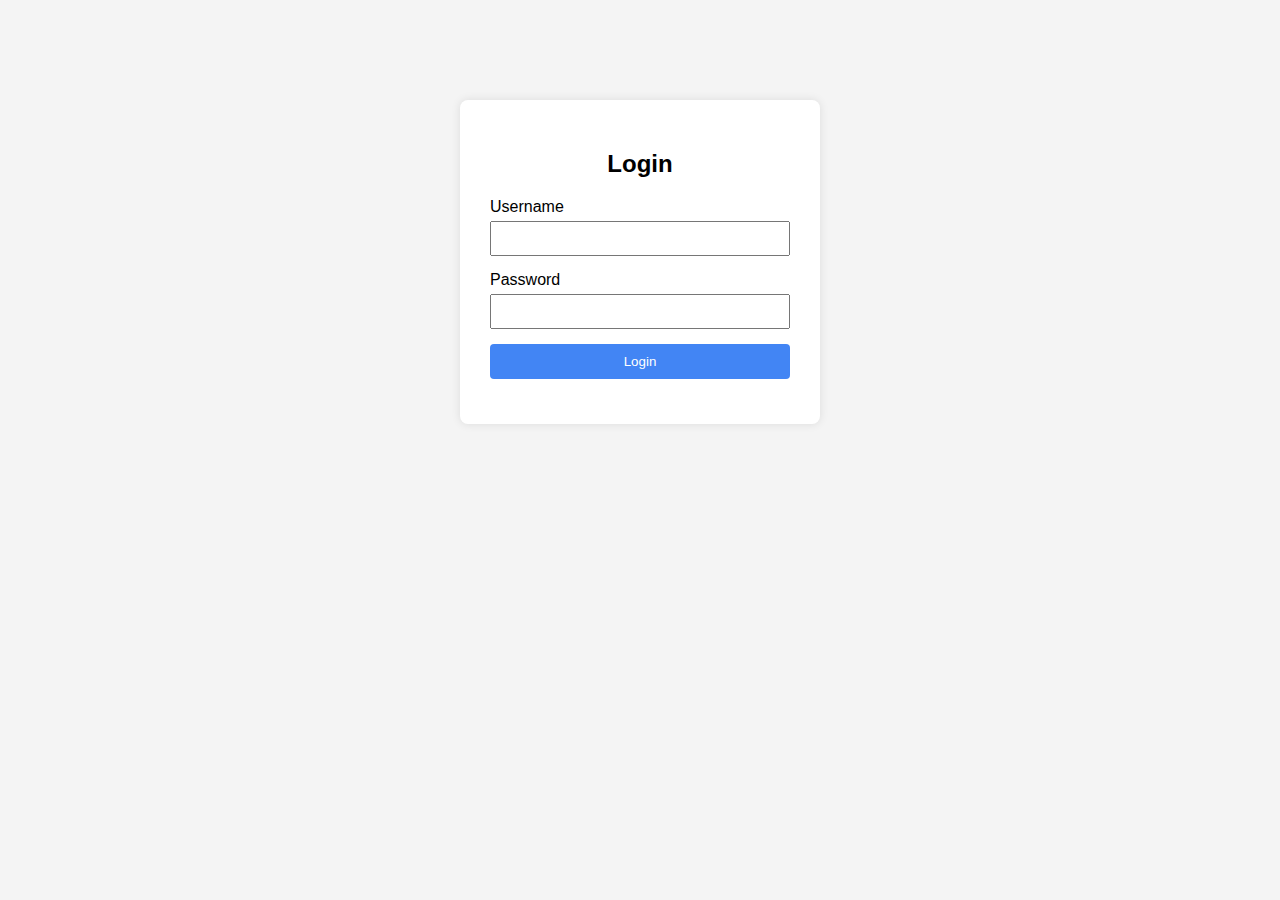
<file: index.html>
<!DOCTYPE html>
<html lang="en">
<head>
  <meta charset="UTF-8">
  <title>Login Form</title>
    <link rel="stylesheet" href="style.css">
</head>
<body>
  <div class="login-container">
    <h2>Login</h2>
    <form action="/login" method="POST">
      <div class="form-group">
        <label for="username">Username</label>
        <input type="text" id="username" name="username" required />
      </div>
      <div class="form-group">
        <label for="password">Password</label>
        <input type="password" id="password" name="password" required />
      </div>
      <div class="form-group">
        <button type="submit">Login</button>
      </div>
    </form>
  </div>
</body>
</html>
</file>
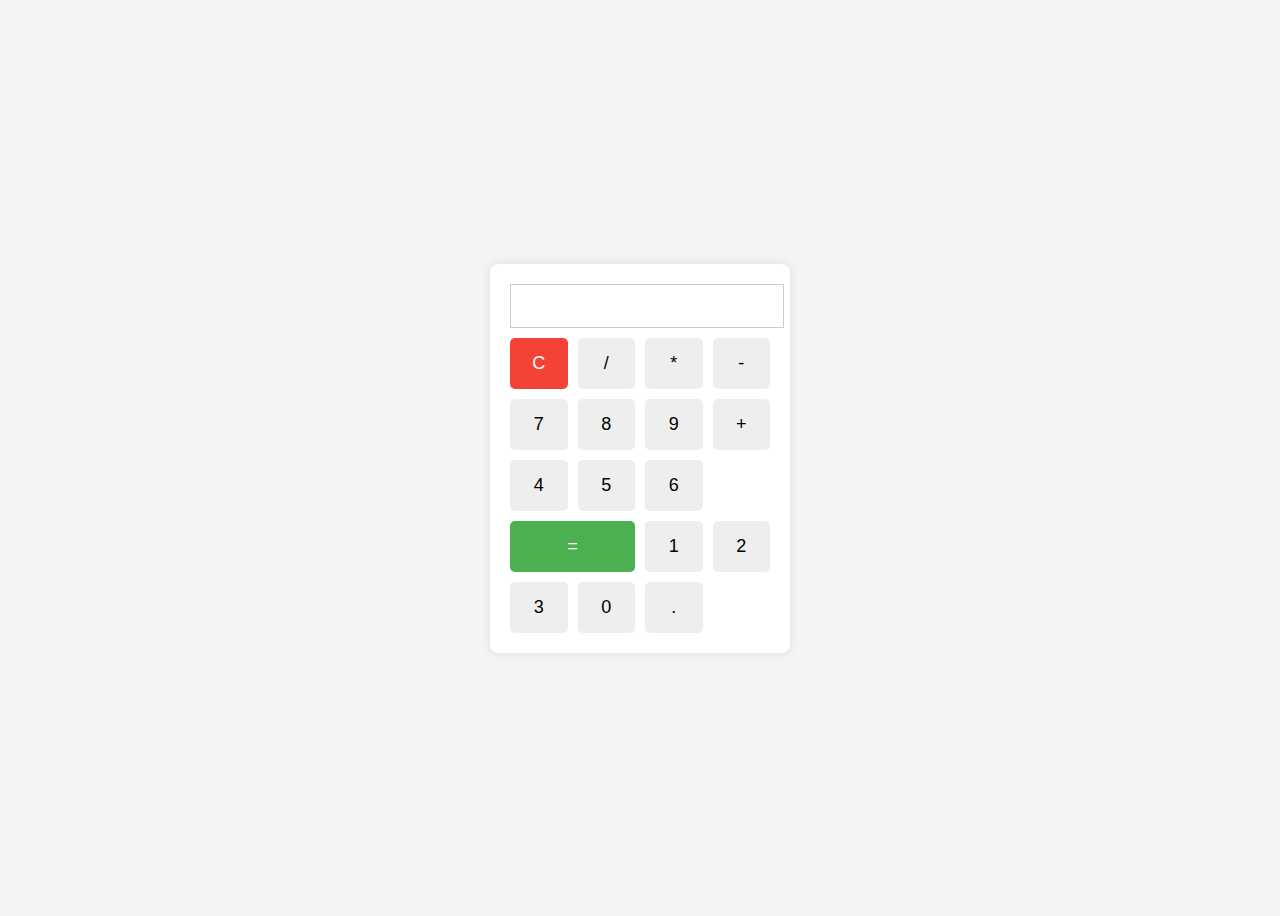
<file: Demo_pull_request/index.html>
<!DOCTYPE html>
<html lang="en">
<head>
  <meta charset="UTF-8">
  <title>Simple Calculator</title>
  <style>
    body {
      font-family: Arial, sans-serif;
      background: #f4f4f4;
      display: flex;
      justify-content: center;
      align-items: center;
      height: 100vh;
    }

    .calculator {
      background: #fff;
      padding: 20px;
      border-radius: 8px;
      box-shadow: 0 0 10px rgba(0,0,0,0.1);
      width: 260px;
    }

    .display {
      width: 100%;
      height: 40px;
      font-size: 24px;
      margin-bottom: 10px;
      text-align: right;
      padding-right: 10px;
      border: 1px solid #ccc;
    }

    .buttons {
      display: grid;
      grid-template-columns: repeat(4, 1fr);
      gap: 10px;
    }

    .buttons button {
      padding: 15px;
      font-size: 18px;
      border: none;
      background: #eee;
      cursor: pointer;
      border-radius: 5px;
      transition: background 0.2s;
    }

    .buttons button:hover {
      background: #ddd;
    }

    .buttons .equal {
      grid-column: span 2;
      background: #4CAF50;
      color: white;
    }

    .buttons .equal:hover {
      background: #45a049;
    }

    .buttons .clear {
      background: #f44336;
      color: white;
    }

    .buttons .clear:hover {
      background: #e53935;
    }
  </style>
</head>
<body>

  <div class="calculator">
    <input type="text" class="display" id="display" readonly>
    <div class="buttons">
      <button onclick="clearDisplay()" class="clear">C</button>
      <button onclick="appendValue('/')">/</button>
      <button onclick="appendValue('*')">*</button>
      <button onclick="appendValue('-')">-</button>

      <button onclick="appendValue('7')">7</button>
      <button onclick="appendValue('8')">8</button>
      <button onclick="appendValue('9')">9</button>
      <button onclick="appendValue('+')">+</button>

      <button onclick="appendValue('4')">4</button>
      <button onclick="appendValue('5')">5</button>
      <button onclick="appendValue('6')">6</button>
      <button onclick="calculate()" class="equal">=</button>

      <button onclick="appendValue('1')">1</button>
      <button onclick="appendValue('2')">2</button>
      <button onclick="appendValue('3')">3</button>

      <button onclick="appendValue('0')">0</button>
      <button onclick="appendValue('.')">.</button>
    </div>
  </div>

  <script>
    const display = document.getElementById('display');

    function appendValue(value) {
      display.value += value;
    }

    function clearDisplay() {
      display.value = '';
    }

    function calculate() {
      try {
        display.value = eval(display.value);
      } catch (e) {
        display.value = 'Error';
      }
    }
  </script>

</body>
</html>
</file>
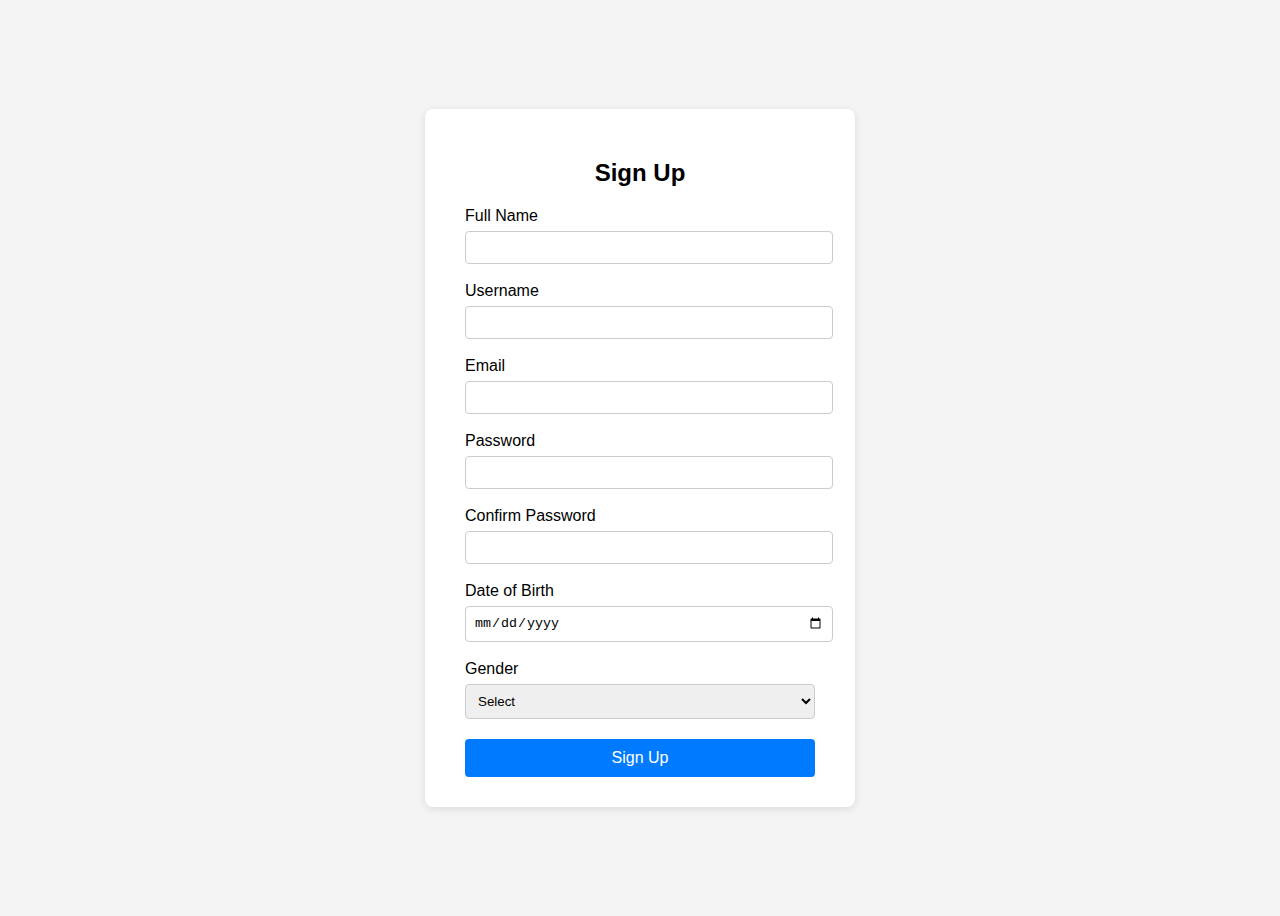
<file: signup.html>
<!DOCTYPE html>
<html lang="en">
<head>
    <meta charset="UTF-8">
    <title>Signup Page</title>
    <link rel="stylesheet" href="signup.css">
</head>
<body>
    <div class="signup-container">
        <h2>Sign Up</h2>
        <form>
            <label for="name">Full Name</label>
            <input type="text" id="name" name="name" required>

            <label for="username">Username</label>
            <input type="text" id="username" name="username" required>

            <label for="email">Email</label>
            <input type="email" id="email" name="email" required>

            <label for="password">Password</label>
            <input type="password" id="password" name="password" required>

            <label for="confirm-password">Confirm Password</label>
            <input type="password" id="confirm-password" name="confirm-password" required>

            <label for="dob">Date of Birth</label>
            <input type="date" id="dob" name="dob">

            <label for="gender">Gender</label>
            <select id="gender" name="gender">
                <option value="">Select</option>
                <option value="female">Female</option>
                <option value="male">Male</option>
                <option value="other">Other</option>
            </select>

            <button type="submit">Sign Up</button>
        </form>
    </div>
</body>
</html>
</file>
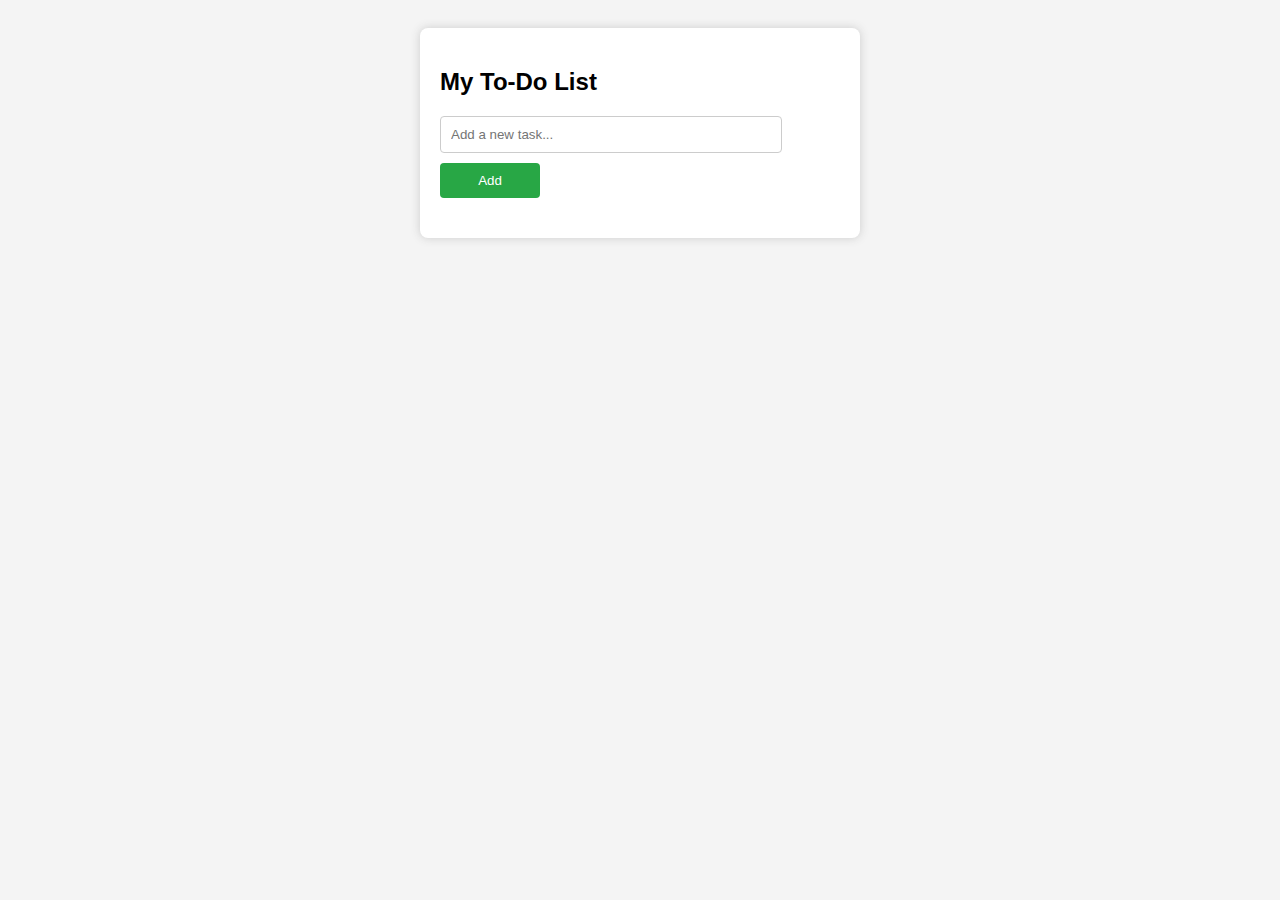
<file: to-do/to-do-list.html>
<!DOCTYPE html>
<html lang="en">
<head>
  <meta charset="UTF-8">
  <title>To-Do List</title>
  <style>
    body {
      font-family: Arial, sans-serif;
      background: #f4f4f4;
      padding: 20px;
    }
    #todo-container {
      max-width: 400px;
      margin: auto;
      background: white;
      padding: 20px;
      border-radius: 8px;
      box-shadow: 0 0 10px #ccc;
    }
    input[type="text"] {
      width: 80%;
      padding: 10px;
      margin-right: 10px;
      border: 1px solid #ccc;
      border-radius: 4px;
    }
    button {
      margin-top: 10px;
      padding: 10px;
      background-color: #28a745;
      color: white;
      border: none;
      border-radius: 4px;
      cursor: pointer;
      width: 100px;
    }
    ul {
      list-style-type: none;
      padding: 0;
      margin-top: 20px;
    }
    li {
      padding: 10px;
      background: #f9f9f9;
      border-bottom: 1px solid #eee;
      display: flex;
      justify-content: space-between;
      align-items: center;
    }
    li.completed {
      text-decoration: line-through;
      color: gray;
    }
    .delete-btn {
      background: #dc3545;
      color: white;
      border: none;
      padding: 5px 8px;
      border-radius: 3px;
      cursor: pointer;
    }
  </style>
</head>
<body>

  <div id="todo-container">
    <h2>My To-Do List</h2>
    <input type="text" id="task-input" placeholder="Add a new task..." />
    <button onclick="addTask()">Add</button>
    <ul id="task-list"></ul>
  </div>

  <script>
    // Load tasks from localStorage
    window.onload = function () {
      const tasks = JSON.parse(localStorage.getItem('tasks')) || [];
      tasks.forEach(task => renderTask(task.text, task.completed));
    };

    function addTask() {
      const input = document.getElementById('task-input');
      const taskText = input.value.trim();
      if (taskText === '') return;

      renderTask(taskText, false);
      saveTask(taskText, false);
      input.value = '';
    }

    function renderTask(text, completed) {
      const li = document.createElement('li');
      li.textContent = text;
      if (completed) li.classList.add('completed');

      li.addEventListener('click', () => {
        li.classList.toggle('completed');
        updateStorage();
      });

      const deleteBtn = document.createElement('button');
      deleteBtn.textContent = 'Delete';
      deleteBtn.className = 'delete-btn';
      deleteBtn.onclick = (e) => {
        e.stopPropagation(); // Prevent toggling completion
        li.remove();
        updateStorage();
      };

      li.appendChild(deleteBtn);
      document.getElementById('task-list').appendChild(li);
    }

    function saveTask(text, completed) {
      const tasks = JSON.parse(localStorage.getItem('tasks')) || [];
      tasks.push({ text, completed });
      localStorage.setItem('tasks', JSON.stringify(tasks));
    }

    function updateStorage() {
      const items = document.querySelectorAll('#task-list li');
      const tasks = [];
      items.forEach(item => {
        tasks.push({
          text: item.firstChild.textContent,
          completed: item.classList.contains('completed')
        });
      });
      localStorage.setItem('tasks', JSON.stringify(tasks));
    }
  </script>

</body>
</html>
</file>
<file: style.css>
body {
    font-family: Arial, sans-serif;
    background-color: #f4f4f4;
}

.login-container {
    width: 300px;
    margin: 100px auto;
    padding: 30px;
    background-color: #fff;
    border-radius: 8px;
    box-shadow: 0 0 10px rgba(0, 0, 0, 0.1);
}

.login-container h2 {
    text-align: center;
}

.form-group {
    margin-bottom: 15px;
}

.form-group label {
    display: block;
    margin-bottom: 5px;
}

.form-group input {
    width: 100%;
    padding: 8px;
    box-sizing: border-box;
}

.form-group button {
    width: 100%;
    padding: 10px;
    background-color: #4285F4;
    color: white;
    border: none;
    border-radius: 4px;
    cursor: pointer;
}

.form-group button:hover {
    background-color: #357ae8;
}
</file>
<file: signup.css>
body {
            font-family: Arial, sans-serif;
            background: #f4f4f4;
            display: flex;
            justify-content: center;
            align-items: center;
            height: 100vh;
        }

        .signup-container {
            background: #fff;
            padding: 30px 40px;
            border-radius: 8px;
            box-shadow: 0 2px 8px rgba(0, 0, 0, 0.1);
            width: 350px;
        }

        .signup-container h2 {
            text-align: center;
            margin-bottom: 20px;
        }

        .signup-container label {
            display: block;
            margin-bottom: 6px;
            margin-top: 14px;
        }

        .signup-container input,
        .signup-container select {
            width: 100%;
            padding: 8px;
            margin-bottom: 4px;
            border: 1px solid #ccc;
            border-radius: 4px;
        }

        .signup-container button {
            width: 100%;
            padding: 10px;
            background: #007bff;
            color: #fff;
            border: none;
            border-radius: 4px;
            margin-top: 16px;
            cursor: pointer;
            font-size: 16px;
        }

        .signup-container button:hover {
            background: #0056b3;
        }
</file>
